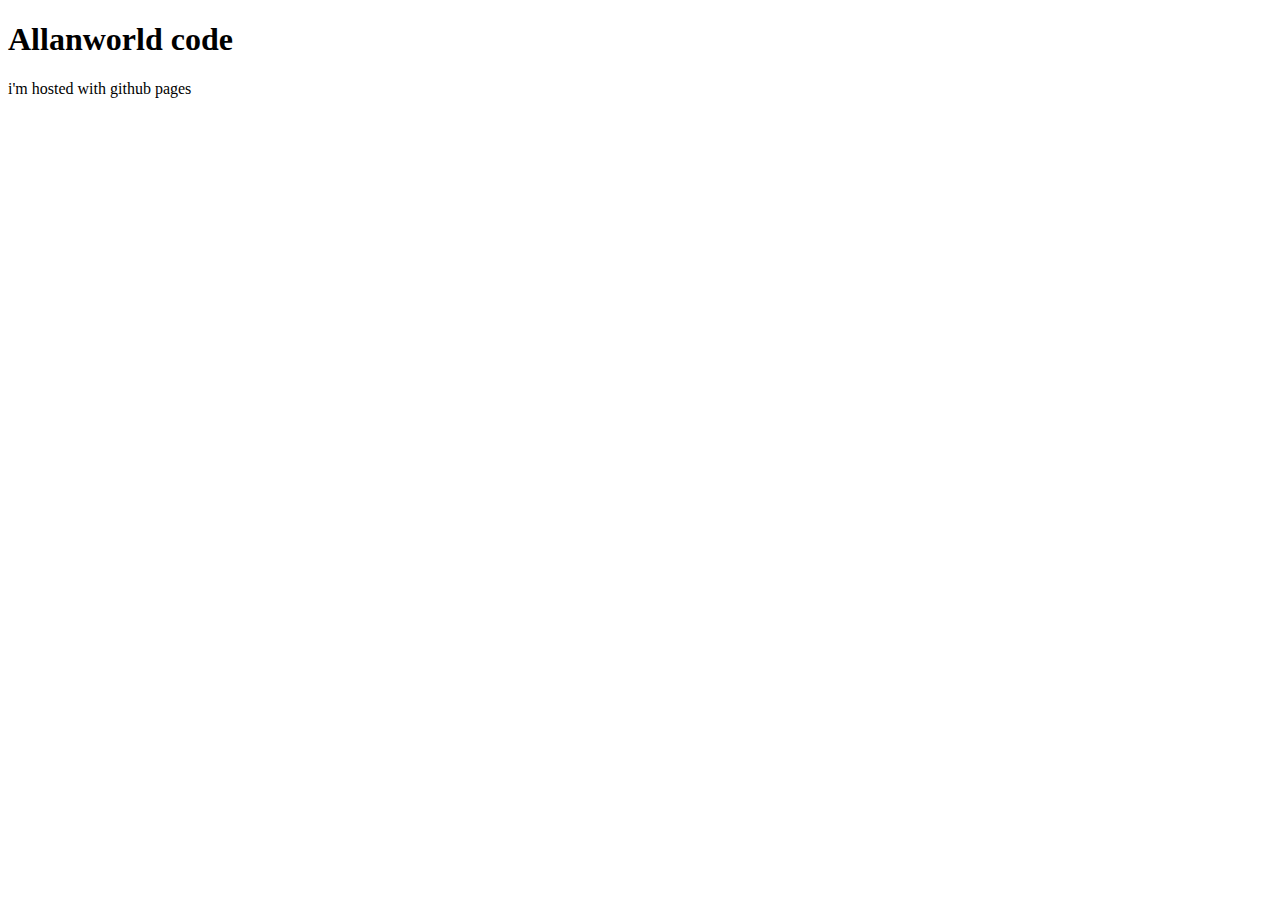
<file: index.html>
<!DOCTYPE html>
<html lang="en">
<head>
    <meta charset="UTF-8">
    <meta http-equiv="X-UA-Compatible" content="IE=edge">
    <meta name="viewport" content="width=device-width, initial-scale=1.0">
    <title>Alc</title>
</head>
<body>
    <h1>Allanworld code</h1>
    <p>i'm hosted with github pages</p>
</body>
</html>
</file>
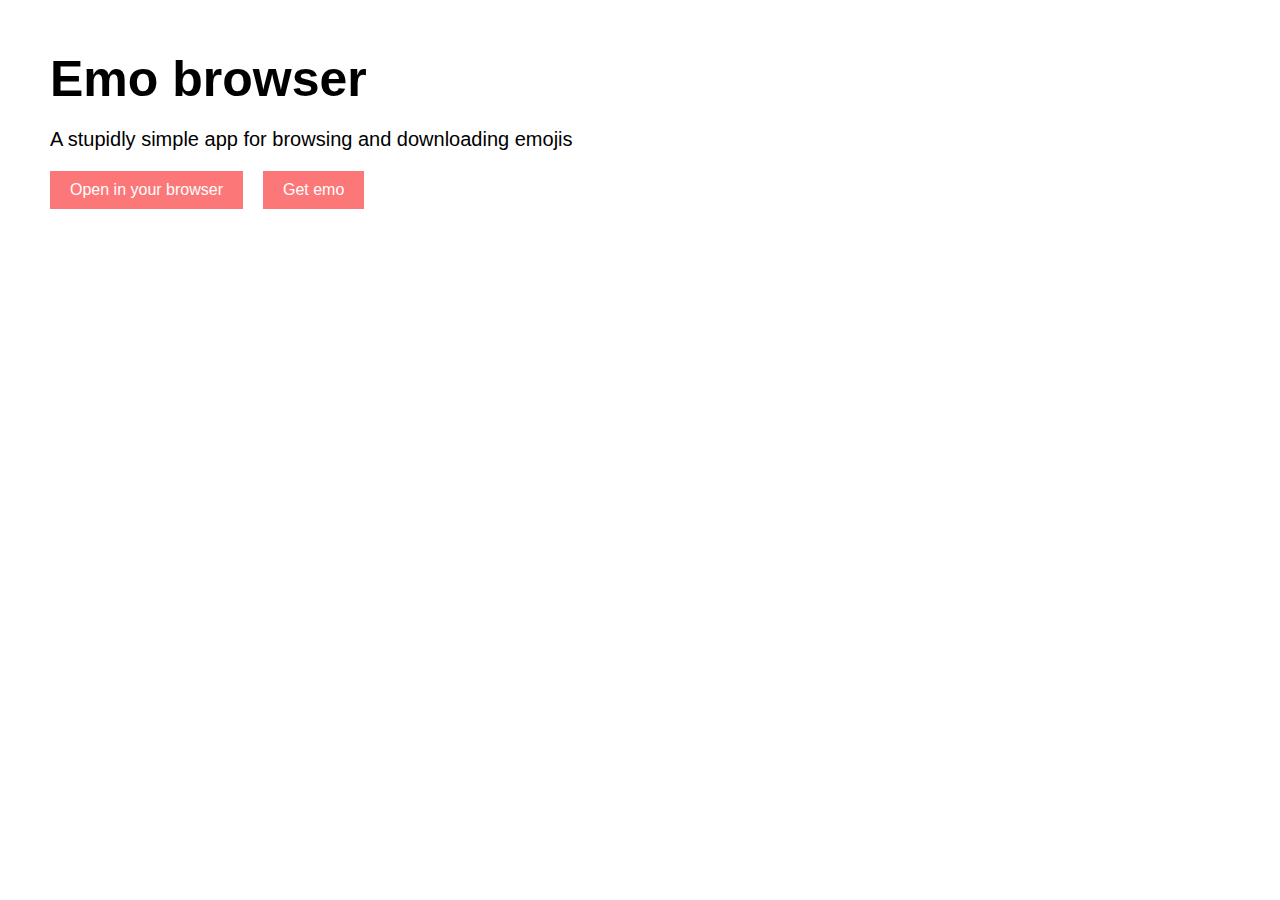
<file: emo/index.html>
<!DOCTYPE html>
<html lang="en">
    <head>
        <meta charset="UTF-8" />
        <meta http-equiv="X-UA-Compatible" content="IE=edge" />
        <meta name="viewport" content="width=device-width, initial-scale=1.0" />
        <meta name="description" content="A stupidly simple app for browsing and downloading emojis">
        <title>Emo browser</title>
        <style>
            body,
            h1 {
                margin: 0;
                padding: 0;
                font-family: "Montserrat", sans-serif;
            }

            body {
                padding: 50px;
            }

            h1 {
                font-size: 50px;
            }

            p {
                font-size: 20px;
            }

            div {
                display: flex;
                gap: 20px;
            }

            a {
                background-color: rgb(252, 119, 119);
                text-decoration: none;
                color: white;
                padding: 10px 20px;
                transition: all 200ms ease;
            }

            a:hover {
                background-color: rgb(250, 90, 90);
            }
        </style>
    </head>
    <body>
        <h1>Emo browser</h1>
        <p>A stupidly simple app for browsing and downloading emojis</p>
        <div>
            <a href="https://aworldc.github.io/emo/web">Open in your browser</a>
            <a href="https://aworldc.github.io/emo/dl.zip" download="emo_browser.zip">Get emo</a>
        </div>
    </body>
</html>
</file>
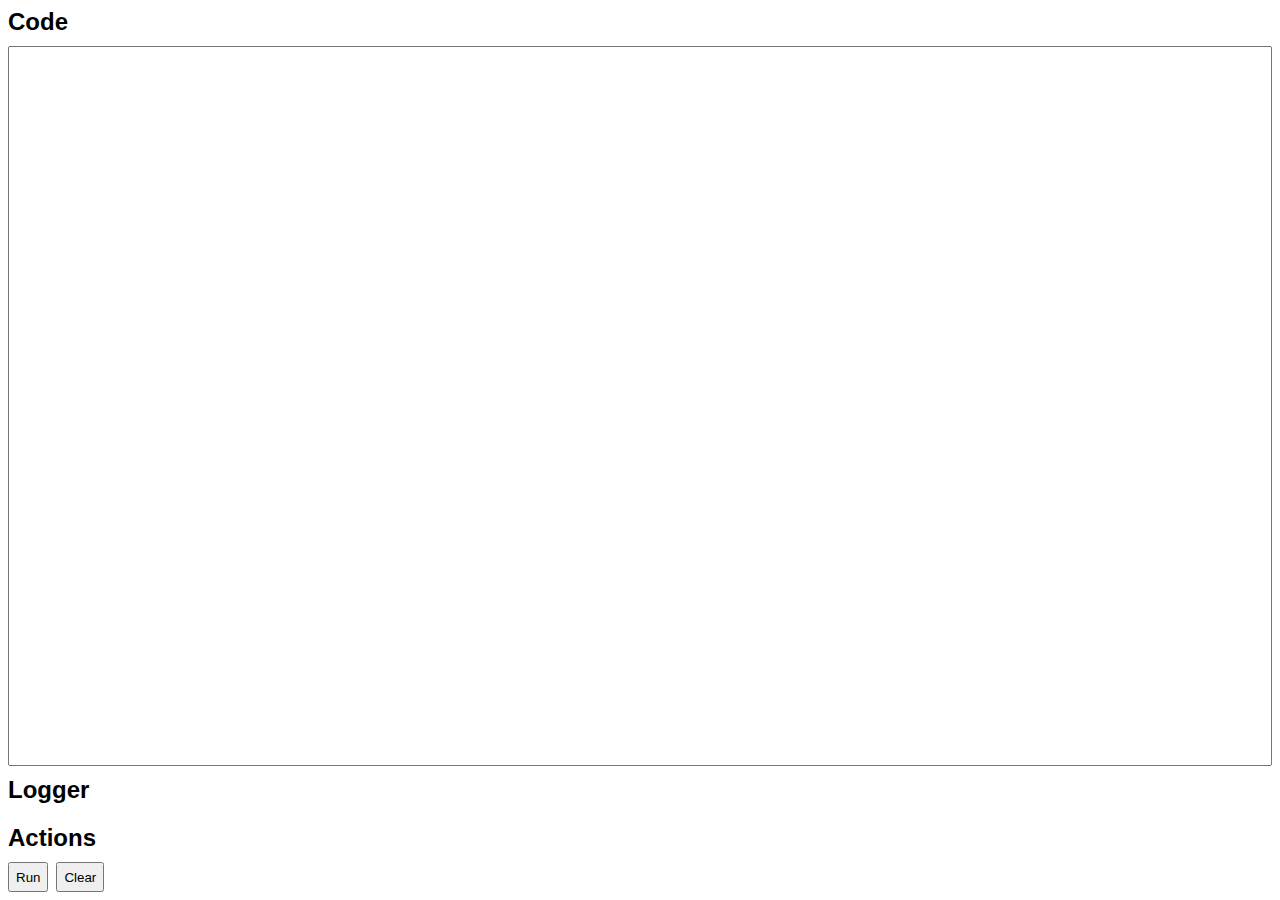
<file: jex/index.html>
<!DOCTYPE html>
<html lang="en">
    <head>
        <meta charset="UTF-8" />
        <meta http-equiv="X-UA-Compatible" content="IE=edge" />
        <meta name="viewport" content="width=device-width, initial-scale=1.0" />
        <title>Document</title>
    </head>
    <body>
        <div class="app"></div>
        <script type="module" src="main.js"></script>
    </body>
</html>
</file>
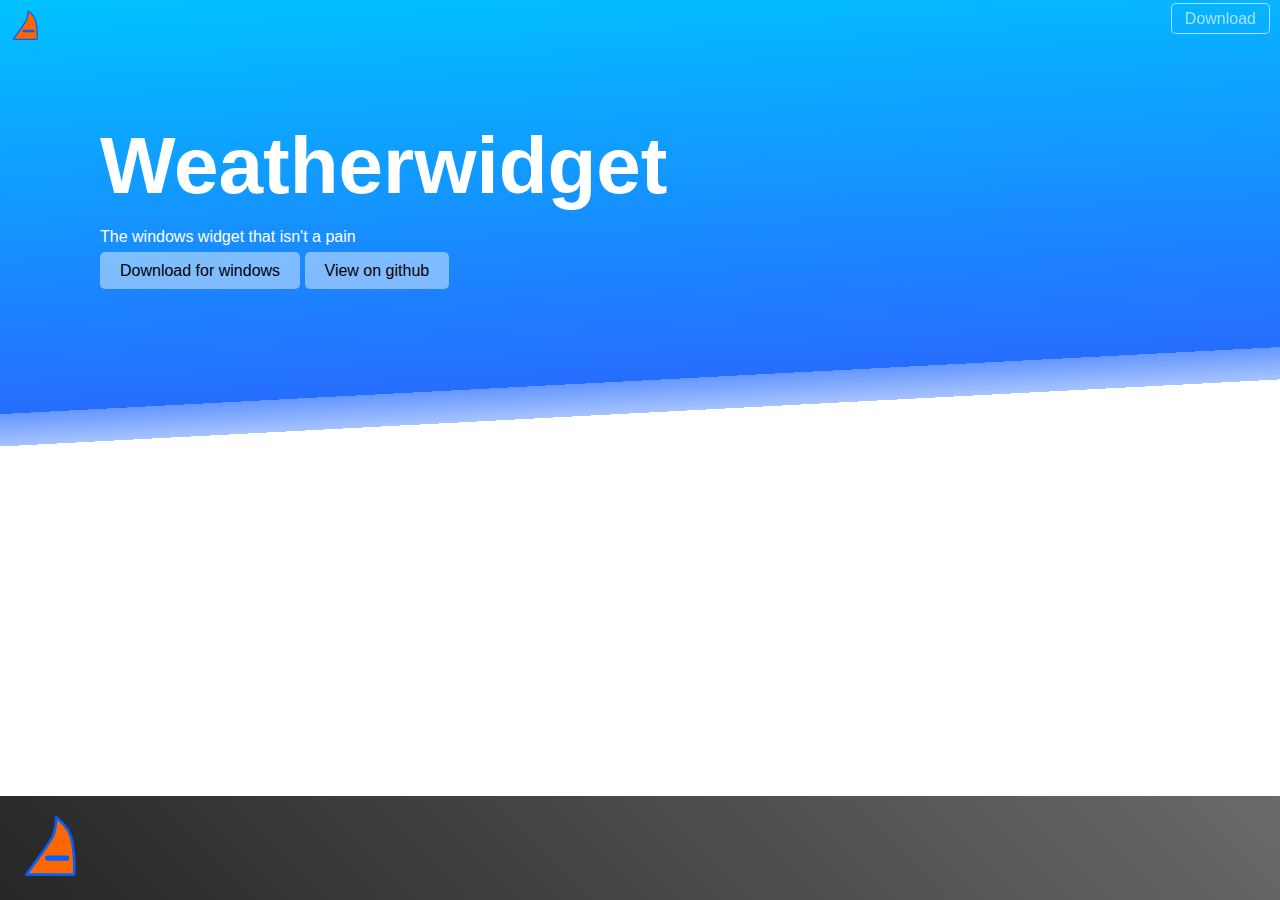
<file: weather_widget/index.html>
<!DOCTYPE html>
<html lang="en">
<head>
    <meta charset="UTF-8">
    <meta http-equiv="X-UA-Compatible" content="IE=edge">
    <meta name="viewport" content="width=device-width, initial-scale=1.0">
    <title>Weather widget</title>
    <link rel="stylesheet" href="./main.css">
</head>
<body>
    <nav>
        <div class="left"><img src="./AWlogo2.svg" alt=""></div>
        <div class="right"><a href="https://github.com/Aworldc/Weather_widget/releases/download/v1.2.2/Weatherwidget-1.2.2.Setup.exe" class="btn">Download</a></div>
    </nav>
    <main>
        <h1>Weatherwidget</h1>
        <p>The windows widget that isn't a pain</p>
        <div class="actions">
            <a href="https://github.com/Aworldc/Weather_widget/releases/download/v1.2.2/Weatherwidget-1.2.2.Setup.exe" class="btn primary">Download for windows</a>
            <span class="secwrap"><a href="https://github.com/Aworldc/Weather_widget" class="btn secondary">View on github</a></span>
        </div>
    </main>
    <div class="footer">
        <img src="./AWlogo2.svg" alt="">
    </div>
</body>
</html>
</file>
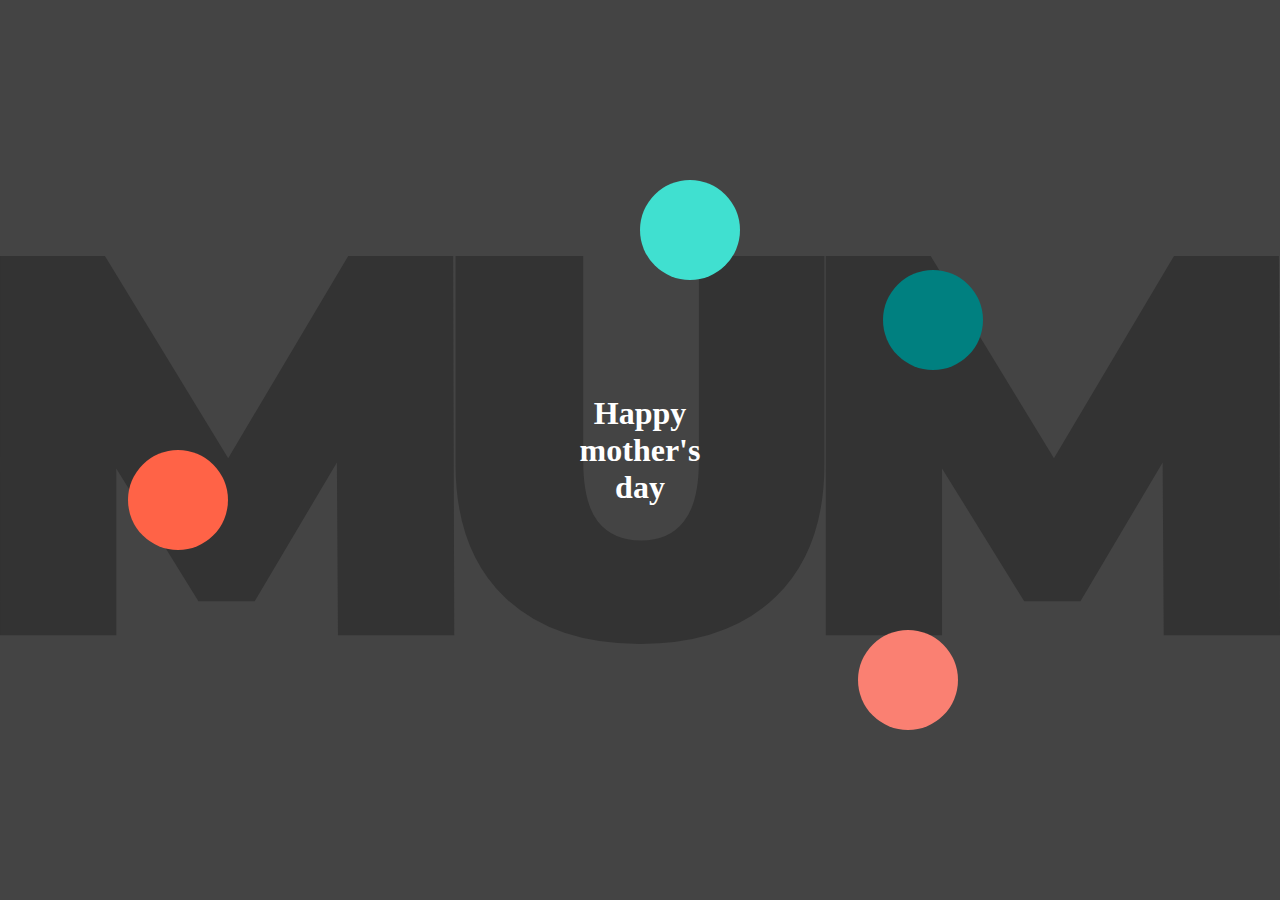
<file: mum.html>
<!DOCTYPE html>
<html lang="en">
<head>
    <meta charset="UTF-8">
    <meta http-equiv="X-UA-Compatible" content="IE=edge">
    <meta name="viewport" content="width=device-width, initial-scale=1.0">
    <title>Document</title>
    <link rel="stylesheet" href="mum.css">
</head>
<body>
    <div class="container">
        <h1 class="crazyfont">Happy<br>mother's<br>day</h1>
    </div>
    <div class="c c1"></div>
    <div class="c c2"></div>
    <div class="c c3"></div>
    <div class="c c4"></div>
    <div class="container">
        <img class="mumtxt" src="mum.svg" alt="">
    </div>
</body>
</html>
</file>
<file: weather_widget/main.css>
img{
    height: 60px;
}

nav img{
    height: 30px;
}

nav{
    position: fixed;
    top: 0;
    left: 0;
    width: calc(100% - 20px);
    margin: 10px;
    background: none;
    display: flex;
    justify-content: space-between;
}

nav .right{
    float: right;
}

body{
    font-family: sans-serif;
    margin: 0;
    padding: 0;
    color: white;
    overflow: hidden;
}

.btn, .btn:visited{
    color: black;
    text-decoration: none;
    padding: 10px 20px;
    background-color: rgba(255, 255, 255, 0.444);
    border-radius: 5px;
    -webkit-border-radius: 5px;
    -moz-border-radius: 5px;
    -ms-border-radius: 5px;
    -o-border-radius: 5px;
    transition: all linear 0.1s;
    -webkit-transition: all linear 0.1s;
    -moz-transition: all linear 0.1s;
    -ms-transition: all linear 0.1s;
    -o-transition: all linear 0.1s;
}

.btn:hover{
    background-color: rgba(255, 255, 255, 0.644);
}

nav .btn{
    padding: 7px 14px;
    background-color:rgba(255, 255, 255, 0.001);
    box-shadow: inset 0px 0px 0px 1px rgba(255, 255, 255, 0.644);
    color: rgba(255, 255, 255, 0.644);
}

nav .btn:hover{
    box-shadow: inset 0px 0px 0px 1px rgba(255, 255, 255, 0.001);
    color: #000;
}

main{
    padding: 100px;
    padding-top: 120px;
    padding-bottom: 300px;
    background: rgb(0,194,255);
    background: linear-gradient(177deg, rgba(0,194,255,1) 0%, rgba(38,109,255,1) 64%, rgba(38,109,255,0.7089201877934272) 64%, rgba(38,109,255,0.4084507042253521) 69%, rgba(0,0,0,0) 69%); 
}

.footer{
    position: absolute;
    bottom: 0;
    left: 0;
    width: calc(100% - 40px);
    padding: 20px;
    background: rgb(38,38,38);
    background: linear-gradient(45deg, rgba(38,38,38,1) 0%, rgba(106,106,106,1) 100%); 
}

h1{
    font-size: 80px;
    padding: 0;
    margin: 0;
}

@media screen and (max-height: 580px){
    main{
        background: linear-gradient(177deg, rgba(0,194,255,1) 0%, rgba(38,109,255,1) 100%); 
    }
}

@media screen and (max-width: 708px){
    h1{
        font-size: 50px;
    }
}

@media screen and (max-width: 552px) {
    
}

@media screen and (max-width: 530px){
    h1{
        font-size: xx-large;
    }
}

@media screen and (max-width: 490px){
    .primary{
        display: none;
        opacity: 0;
    }
}

@media screen and (max-width: 390px){
    main{
        padding: 70px;
        padding-top: 120px;
        padding-bottom: 300px;
    }
}
</file>
<file: mum.css>
@import url('https://fonts.googleapis.com/css2?family=Hachi+Maru+Pop&family=Pacifico&family=Shippori+Mincho:wght@500&family=Train+One&family=Ubuntu&family=Zen+Dots&display=swap');
@keyframes crazyfont {
    0%{
        font-family: 'Ubuntu';
    }
    20%{
        font-family: 'Zen Dots';
    }
    40%{
        font-family: 'Shippori Mincho';
    }
    60%{
        font-family: 'Hachi Maru Pop';
    }
    80%{
        font-family: 'Train One';
    }
    100%{
        font-family: 'Ubuntu';
    }
}

.crazyfont{
    animation: crazyfont 0.7s linear;
    -webkit-animation: crazyfont 1s infinite linear;
    z-index: 100;
}

.container{
    display: flex;
    justify-content: center;
    align-items: center;
    height: 100vh;
    width: 100vw;
    position: absolute;
    top: 0;
    left: 0;
}

body{
    margin: 0;
    padding: 0;
    height: 100vh;
    background-color: #444;
    color: white;
    text-align: center;
    overflow: hidden;
}

.c{
    border-radius: 50%;
    -webkit-border-radius: 50%;
    -moz-border-radius: 50%;
    -ms-border-radius: 50%;
    -o-border-radius: 50%;
    width: 100px;
    height: 100px;
    position: absolute;
}

.c1{
    background-color: turquoise;
    top: 20%;
    left: 50%;
}

.c2{
    background-color: tomato;
    top: 50%;
    left: 10%;
    animation: c2 5s ease 0s infinite normal none;
    -webkit-animation: c2 5s ease 0s infinite normal none;
}
.c3{
    background-color: salmon;
    top: 70%;
    left: 67%;
}
.c4{
    background-color: teal;
    top: 30%;
    left: 69%;
    animation: c4 5s ease 0s infinite normal none;
    -webkit-animation: c4 5s ease 0s infinite normal none;
}

.mumtxt{
    width: 100%;
    z-index: -10;
}

@keyframes c2 {
    0.0%{
        opacity: 1;
    }
    14.0%{
        opacity: 1;
    }
    6.7%{
        opacity: 0;
    }
}

@keyframes c4 {
    0.0%{
        transform: scale(1);
    }
    20.2%{
        transform: scale(1);
    }
    27.2%{
        transform: scale(0.7);
    }
    34.3%{
        transform: scale(1);
    }
}
</file>
